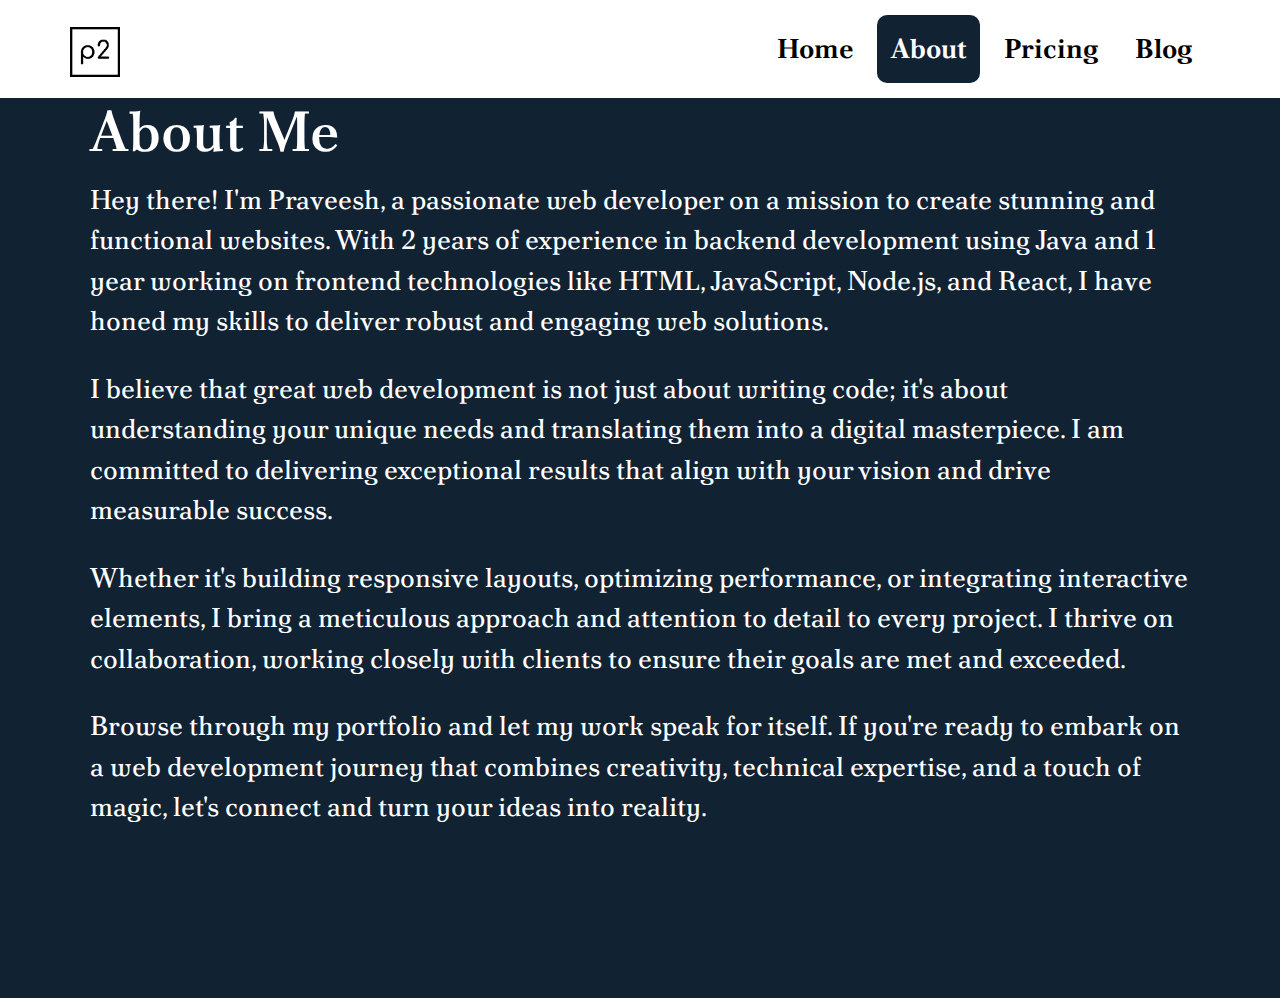
<file: about.html>
<!DOCTYPE html>
<html lang="en">

<head>
    <meta charset="UTF-8">
    <meta http-equiv="X-UA-Compatible" content="IE=edge">
    <meta name="viewport" content="width=device-width, initial-scale=1.0">
    <link rel="stylesheet" href="https://cdn.jsdelivr.net/npm/bootstrap@5.2.3/dist/css/bootstrap.min.css">
    <link rel="stylesheet" href="./style/style.css">
    <title>Praveesh | About</title>
    <link rel="icon" type="image/x-icon" href="./images/logo/logo-crop.png">
</head>

<body>
    <!-- navbar section of the page starts here -->
    <section id="navbar-section">
        <nav class="navbar navbar-expand-lg">
            <div class="container px-0">
                <a class="navbar-brand" href="./index.html">
                    <img src="./images/logo/logo-crop.png" alt="Bootstrap" width="100%" height="50">
                </a>
                <button class="navbar-toggler" type="button" data-bs-toggle="collapse" data-bs-target="#navbarNav"
                    aria-controls="navbarNav" aria-expanded="false" aria-label="Toggle navigation">
                    <span class="navbar-toggler-icon"></span>
                </button>
                <div class="collapse navbar-collapse justify-content-end" id="navbarNav">
                    <ul class="navbar-nav">
                        <li class="nav-item">
                            <a class="nav-link" href="./index.html">Home</a>
                        </li>
                        <li class="nav-item">
                            <a class="nav-link active" aria-current="page" href="./about.html">About</a>
                        </li>
                        <li class="nav-item">
                            <a class="nav-link" href="#">Pricing</a>
                        </li>
                        <li class="nav-item">
                            <a class="nav-link" href="./blog.html">Blog</a>
                        </li>
                    </ul>
                </div>
            </div>
        </nav>
    </section>

    <section id="about-section">
        <div class="container">
            <div class="row">
                <div class="col-md-12">
                    <h1>About Me</h1>
                    <p>Hey there! I'm Praveesh, a passionate web developer on a mission to create stunning and
                        functional websites. With 2
                        years of experience in backend development using Java and 1 year working on frontend
                        technologies like HTML, JavaScript,
                        Node.js, and React, I have honed my skills to deliver robust and engaging web solutions.</p>

                    <p>I believe that great web development is not just about writing code; it's about understanding
                        your unique needs and
                        translating them into a digital masterpiece. I am committed to delivering exceptional results
                        that align with your
                        vision and drive measurable success.</p>

                    <p>Whether it's building responsive layouts, optimizing performance, or integrating interactive
                        elements, I bring a
                        meticulous approach and attention to detail to every project. I thrive on collaboration, working
                        closely with clients to
                        ensure their goals are met and exceeded.</p>

                    <p>Browse through my portfolio and let my work speak for itself. If you're ready to embark on a web
                        development journey
                        that combines creativity, technical expertise, and a touch of magic, let's connect and turn your
                        ideas into reality.</p>
                </div>
            </div>
        </div>
    </section>
    <script src="https://cdn.jsdelivr.net/npm/bootstrap@5.2.3/dist/js/bootstrap.bundle.min.js"></script>
    <script src="./js/index.js" type="script"></script>
</body>
</file>
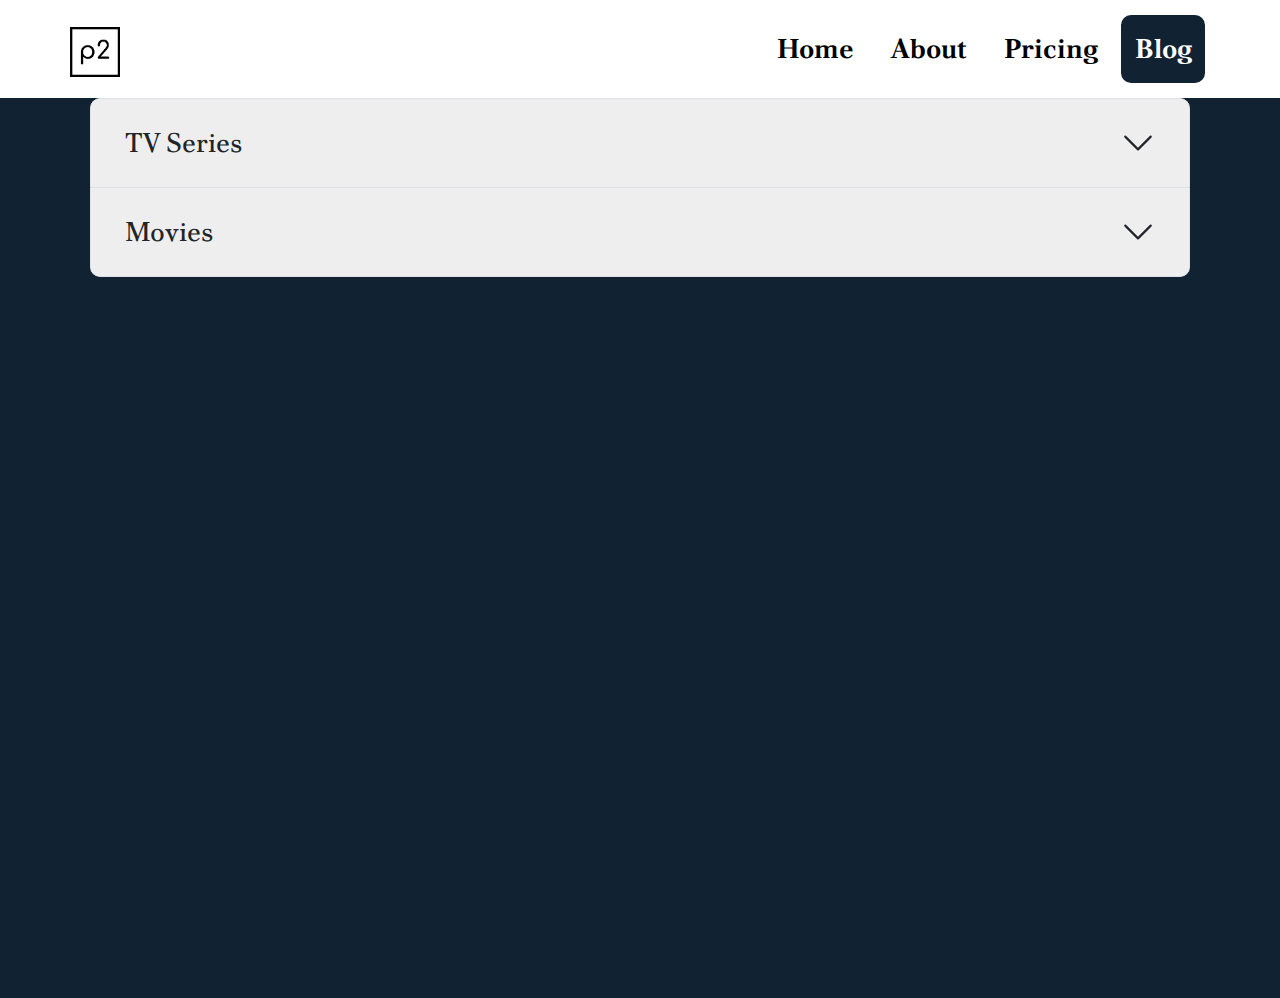
<file: blog.html>
<!DOCTYPE html>
<html lang="en">

<head>
    <meta charset="UTF-8">
    <meta http-equiv="X-UA-Compatible" content="IE=edge">
    <meta name="viewport" content="width=device-width, initial-scale=1.0">
    <link rel="stylesheet" href="https://cdn.jsdelivr.net/npm/bootstrap@5.2.3/dist/css/bootstrap.min.css">
    <link rel="stylesheet" href="./style/style.css">
    <title>Praveesh | Blog</title>
    <link rel="icon" type="image/x-icon" href="./images/logo/logo-crop.png">
</head>

<body>
    <!-- navbar section of the page starts here -->
    <section id="navbar-section">
        <nav class="navbar navbar-expand-lg">
            <div class="container px-0">
                <a class="navbar-brand" href="./index.html">
                    <img src="./images/logo/logo-crop.png" alt="Bootstrap" width="100%" height="50">
                </a>
                <button class="navbar-toggler" type="button" data-bs-toggle="collapse" data-bs-target="#navbarNav"
                    aria-controls="navbarNav" aria-expanded="false" aria-label="Toggle navigation">
                    <span class="navbar-toggler-icon"></span>
                </button>
                <div class="collapse navbar-collapse justify-content-end" id="navbarNav">
                    <ul class="navbar-nav">
                        <li class="nav-item">
                            <a class="nav-link" href="./index.html">Home</a>
                        </li>
                        <li class="nav-item">
                            <a class="nav-link" href="./about.html">About</a>
                        </li>
                        <li class="nav-item">
                            <a class="nav-link" href="#">Pricing</a>
                        </li>
                        <li class="nav-item">
                            <a class="nav-link active" aria-current="page" href="./blog.html">Blog</a>
                        </li>
                    </ul>
                </div>
            </div>
        </nav>
    </section>

    <section id="list-TV-Movie">
        <div class="container">
            <div class="row">
                <div class="accordion col-md-12" id="accordionExample">
                    <div class="accordion-item">
                        <h2 class="accordion-header" id="headingOne">
                            <button class="accordion-button collapsed" type="button" data-bs-toggle="collapse"
                                data-bs-target="#collapseOne" aria-expanded="false" aria-controls="collapseOne">
                                TV Series
                            </button>
                        </h2>
                        <div id="collapseOne" class="accordion-collapse collapse" aria-labelledby="headingOne"
                            data-bs-parent="#accordionExample">
                            <div class="accordion-body">
                                <div id="hello"></div>
                            </div>
                        </div>
                    </div>
                    <div class="accordion-item">
                        <h2 class="accordion-header" id="headingTwo">
                            <button class="accordion-button collapsed" type="button" data-bs-toggle="collapse"
                                data-bs-target="#collapseTwo" aria-expanded="false" aria-controls="collapseTwo">
                                Movies
                            </button>
                        </h2>
                        <div id="collapseTwo" class="accordion-collapse collapse" aria-labelledby="headingTwo"
                            data-bs-parent="#accordionExample">
                            <div class="accordion-body">
                                <strong>This is the third item's accordion body.</strong> It is hidden by default, until
                                the collapse
                                plugin adds the appropriate classes that we use to style each element. These classes
                                control the overall
                                appearance, as well as the showing and hiding via CSS transitions. You can modify any of
                                this with
                                custom CSS or overriding our default variables. It's also worth noting that just about
                                any HTML can go
                                within the <code>.accordion-body</code>, though the transition does limit overflow.
                            </div>
                        </div>
                    </div>
                </div>

            </div>
        </div>
    </section>

    <script src="https://cdn.jsdelivr.net/npm/bootstrap@5.2.3/dist/js/bootstrap.bundle.min.js"></script>
    <script src="./js/index1.js"></script>
</body>

</html>
</file>
<file: style/style.css>
@import url('https://fonts.googleapis.com/css2?family=Poltawski+Nowy:ital,wght@0,400;0,500;0,600;0,700;1,400;1,500;1,600;1,700&display=swap');

* {

    font-family: 'Poltawski Nowy', serif;
    font-size: 3vh;
}

/* Hide scrollbar for Chrome, Safari and Opera */
body::-webkit-scrollbar {
    display: none;
}

h1 {
    font-size: calc(1.375rem + 1.5vw) !important;
}

h1 span {
    font-size: calc(1.375rem + 1.5vw) !important;
    color: yellow;
}

/* Hide scrollbar for IE, Edge and Firefox */
body {
    -ms-overflow-style: none;
    /* IE and Edge */
    scrollbar-width: none;
    /* Firefox */
}

/* Navbar section*/
#navbar-section {
    background-color: #ffffff;
}

.navbar-nav .nav-link {
    /* background-color: #ffffff; */
    margin-left: 5px;
    margin-right: 5px;
    border-radius: 10px;
    font-weight: bold;
    transition: 0.3s;
    color: black;
}

.navbar-toggler:focus {
    text-decoration: none;
    outline: 0;
    /* box-shadow: 0 0 0 var(--bs-navbar-toggler-focus-width); */
    box-shadow: none;
}

.navbar-nav .nav-link.active {
    background-color: #123;
    color: rgb(255, 255, 255);
    /* box-shadow: 0 0 10px 5px #123; */

}

.nav-link:hover {
    background-color: #123;
    color: yellow;
    box-shadow: 0 0 10px 5px #123;
}

.nav-link.active:hover {
    background-color: #123;
    color: yellow;
    box-shadow: 0 0 10px 5px #123;
}

/* Navbar section ends*/
/* main content section */
#main-content-section {
    background-color: #123;
    color: #ffffff;
}

#bio {
    padding-top: 120px;
}

/* main content section ends */
/* Portfolio section  */
#portfolio-section {
    background-color: white;
}

.card-main {
    position: relative ;
    text-align: center ;
}

.card-main img {
    width: 100%;
    height: 100%;
    object-fit: contain;
    transition: 0.5s;
}

.card-body {
    width: 100%;
    position: absolute;
    /* background-color: red; */
    color: #ffffff;
    top: 95%;
    left: 50%;
    transform: translate(-50%, -50%);
    transition: 0.5s;
    padding: 0;

}

.card-body .card-title {
    margin-bottom: 0;
}

.card-main:hover .card-body {
    top: 50%;
    left: 50%;
    transform: translate(-50%, -50%);
    /* background-color: #123; */
    color: yellow;
}

.card-main:hover img {
    /* filter: brightness(0.5); */
    filter: blur(3px);
    box-shadow: 0 0 20px 5px yellow;
}

/* Portfolio section ends */
/* Form Section */
#form-section {
    background-color: #123;
}

#form-main #form-img {
    border-radius: 10px 0% 0% 10px;
}

#img-one,
#img-two {
    width: 100%;
    height: 100%;
    object-fit: cover;
}

#form-img {
    position: relative;
    transition: 1s;
    overflow: hidden;
}

#img-two {
    position: absolute;
    top: 100%;
    left: 0;
    transition: 1.5s;
}

#form-img:hover #img-two {
    visibility: visible;
    top: 0;
}

.act-form {
    color: #fff;
    background: url("../images/S/e5109b79-c4c9-4721-a20f-12443c06174a.jpg");
    background-size: cover;
    background-position: center;
    background-repeat: no-repeat;
    height: 100%;
    border-radius: 0% 10px 10px 0%;
    width: 100%;
    height: 100%;
    object-fit: cover;
}

.act-form h2,
.act-form p {
    background: -webkit-linear-gradient(left, rgb(255, 255, 255), yellow);
    -webkit-background-clip: text;
    -webkit-text-fill-color: transparent;
}

.form-control,
.form-select {
    border-style: solid;
    border-top: none;
    border-left: none;
    border-right: none;
    /* border-bottom: none; */
    border-radius: 0%;
    /* border-color: coral; */
    border-color: yellow;
    color: #fff;
    background-color: transparent;
}

.form-select:focus,
.form-control:focus {
    background-color: transparent;
    color: rgb(255, 255, 255);
    border-color: transparent !important;
    outline: 0;
    box-shadow: none;
}

.form-select option {
    background-color: transparent;
    color: rgb(0, 0, 0);
}

.input-field label {
    color: rgb(255, 255, 255);
}

.input-field:focus label {
    color: #ffffff !important;
}

.main-from-btn {
    padding-top: 15px;
}

#form-content .btn {
    background-color: rgb(255, 255, 255);
    color: rgb(0, 0, 0);
    transition: 0.3s;
    border: none;
}

#form-content .btn:hover {
    background-color: rgb(0, 0, 0);
    color: rgb(255, 255, 255);
    /* box-shadow: 0 0 10px 5px yellow; */
}

/* Reviews Section */
#reviews-section {
    background-color: white;
}

.review-container {
    white-space: nowrap;
    overflow: hidden;
    /* height: 30%; */
}

.review-container .logo {
    display: inline-block;
}

.review {
    color: #fff;
    margin-left: 60px;
    white-space: normal;
    background-color: #123;
    border: black 5px;
    width: 600px;
    min-height: 300px;
    border-radius: 15px;
}

.review-slide {
    position: relative;
    margin: 50px;

}

.stars,
.review-title,
.main-review,
.review-img,
.user_info {
    position: absolute;
}

.review-img {
    border-radius: 50%;
    width: 90px;
    height: 90px;
    object-fit: cover;
    top: -45px;
    left: -95px;
}

.user_info p {
    margin-top: 3px;
}

.r_name {
    font-size: xx-large;
}

.r_occupation {
    font-size: small;
    margin-left: 5px;
}

.review-title {
    margin-top: 60px;
}

.review-title h3 {
    font-size: larger;
}

.main-review {
    margin-top: 130px;
}

.main-review p {
    font-size: medium;
}

.stars {
    top: 25px;
    right: -30px;
}

.logos {
    overflow: hidden;
    /* padding: 60px 0px; */
    background: white;
    white-space: nowrap;
}

.logos:hover .logos-slide {
    animation-play-state: paused;
}

.logos-slide {
    display: inline-block;
    animation: 10s slide infinite linear;
}

@keyframes slide {
    from {
        transform: translateX(0);
    }

    to {
        transform: translateX(-100%);
    }
}

.review-button {
    float: right;
}

.review-button .btn {
    background-color: #fff;
    color: #000;
    border: none;
    transition: 0.5s;
}

.review-button .btn:hover {
    background-color: #000;
    color: #fff;
    border: none;
}

/* Reviews Section ends*/
/* Contact Section  */
#contact-section {
    background-color: #123;
    color: #ffffff;
}

.social {
    padding: 10px;
    color: rgb(255, 255, 255);
}

.svg-btn {
    padding-top: 5%;
}

.social .svg-icon {
    width: 10%;
    height: auto;
    transition: fill 0.3s;
    transition: 0.3s;
}

.social:hover .svg-icon {
    fill: yellow;
    transform: translateY(-5px);
}

.read-more {
    opacity: 0.5;
    transition: 0.5s;
    color: rgb(255, 255, 255);
}

.read-more:hover {
    opacity: 1;
    color: #fff;
    font-weight: bolder;
}

/* Contact Section  ends*/

/* About Page and Blog*/
#about-section,
#list-TV-Movie {
    background-color: #123;
    min-height: 100vh;
    color: #ffffff;
}

a {
    color: rgb(0, 0, 0);
    background-color: transparent;
    text-decoration: none;
}

a:hover {
    color: rgb(255, 4, 234);
    background-color: transparent;
    text-decoration: none;
}

.accordion-item .accordion-button {
    background-color: rgb(238, 238, 238);
}

/* About Page and Blog ends */

/* Main Revioew Page Starts */
.reviews-filter {
    margin-top: 15px;
}

.reviews-filter .form-select {
    color: #000;
    border: none;
}

/* style for select */
.reviews-filter .form-select option {
    background-color: #123;
}

.reviews-filter .form-select option:hover {
    background-color: rgb(255, 255, 255);
    color: #000;

}

.reviews-main {
    max-height: 100vh;
    /* margin-top: 15px; */
    overflow-y: scroll;
}

.m-review-slide {
    padding: 10px;
}

.m-review {
    margin-top: 15px;
    margin-bottom: 15px;
    position: relative;
    color: #fff;
    white-space: normal;
    background-color: #123;
    width: 100%;
    min-height: 250px;
    border-radius: 15px;
}

.m-stars {
    position: absolute;
    top: 40px;
    right: 10px;
}

.m-review-img {
    border-radius: 15px;
    width: 75px;
    height: 75px;
    object-fit: cover;
}

.m-user_info {
    position: absolute;
    top: 0;
    left: 95px;
    margin-top: 55px;
}

.m-r_name {
    font-size: x-large;
}

.m-r_occupation {
    font-size: x-small;
}

.m-review-title {
    padding-top: 20px;
}

.m-main-review {
    top: 150px;
}

.m-review-title {
    top: 10px;
}

.m-review-title h3 {
    font-size: smaller;
    font-weight: bolder;
}

.m-main-review p {
    font-size: small;
}

.review-date {
    font-size: x-small;
}

.client-site {
    position: absolute;
    bottom: 10px;
    right: 10px;
    background-color: #123;
    padding: 0px 10px 0px 10px;
    border-radius: 10px;
    transition: 0.5s;
}

.client-site a {
    color: rgb(255, 255, 255);
    font-size: small;
    transition: 0.3s;
}

.client-site:hover a {
    color: yellow;
    font-weight: bolder;
}

/* Main Review Page ends */

/* Add Review Page starts */
#add-review-section {
    background-color: #123;
}

.review-act-form {
    color: #fff;
    /* background: url("../images/S/e5109b79-c4c9-4721-a20f-12443c06174a.jpg"); */
    background-color: #123;
    /* background-size: cover;
    background-position: center;
    background-repeat: no-repeat; */
    height: 100%;
    /* border-radius: 0% 10px 10px 0%; */
    width: 100%;
    height: 100%;
    object-fit: cover;
}

/* .review-act-form h2,
.review-act-form p {
    background: -webkit-linear-gradient(left, rgb(255, 255, 255), yellow);
    -webkit-background-clip: text;
    -webkit-text-fill-color: transparent;
} */

.review-act-form .form-control {
    /* width: 50%; */
}

.isProjectQuestion,
.formStarRating {
    /* margin-top: 2%; */
    padding: 1rem .75rem;
    border: 1px solid;
    border-top: none;
    border-left: none;
    border-right: none;
    border-color: yellow;
}

.textNotPublished {
    padding: 1rem .75rem;
    border: 3px solid;
    border-top: none;
    border-left: none;
    border-right: none;
    border-color: yellow;
    text-align: center;
}

.review-form-buttons {
    margin-top: 2%;
}

.isProjectQuestion,
.formStarRating {
    transition: 0.3s;
}

#errorMessage {
    color: yellow;
    margin-bottom: 2%;
    transition: 0.3s;
}

/* Add Review Page ends */


@media (min-width: 992px) {
    /* #form-main .row {
            padding-left: 0px !important;
            padding-right: 0px !important;
            margin-left: 0px !important;
            margin-right: 0px !important;
        } */
}

@media (max-width: 991px) {
    .navbar-nav .nav-link {
        /* background-color: #ffffff; */
        margin-left: 0;
        margin-right: 0;
        border-radius: 50px;
        text-align: center;
    }
}

@media (min-width: 768px) and (max-width: 991px) {
    #portfolio-section .row {
        padding-left: 0px !important;
        padding-right: 0px !important;
    }

    #form-main .row {
        padding-left: 0px !important;
        padding-right: 0px !important;
        margin-left: 0px !important;
        margin-right: 0px !important;
    }

    .social {
        padding: 8px;
        color: rgb(255, 255, 255);
    }
}

@media (max-width: 767px) {
    h1 {
        font-size: larger;
    }

    h2 {
        font-size: larger;
    }

    p {
        font-size: medium;
    }

    p a {
        font-size: medium;
    }

    h1 span {
        font-size: larger;
    }

    /* navbar and main-content section */
    #navbar-section#div,
    #main-content-section#div {
        padding: 0px 10px 0px 10px;
    }

    #bio {
        padding-top: 10px;
    }

    /* portfolio-section */
    #portfolio-section .row {
        padding-left: 0px !important;
        padding-right: 0px !important;
    }

    #form-main .row {
        padding-left: 0px !important;
        padding-right: 0px !important;
        margin-left: 0px !important;
        margin-right: 0px !important;
    }

    /* exp */
    #img-one,
    #img-two {
        display: none;
    }

    .act-form {
        border-radius: 10px 10px 10px 10px;
    }

    /* exp end */

    .social {
        padding: 10px;
        color: rgb(255, 255, 255);
    }

    .social .svg-icon {
        width: 7%;
        height: auto;
        transition: fill 0.3s;
        transition: 0.3s;
    }

    #copyrightPart {
        margin-top: 10px;
    }
}


@media (max-width: 576px) {
    .m-stars {
        position: absolute;
        top: 20px;
        right: 10px;
    }

    /* .m-user_info {
        position: static;
        margin-top: 0;
        margin-bottom: 0;
    }

    .m-user_info p {
        margin-top: 0;
        margin-bottom: 0;
    } */
}

/* #portfolio-section .row div:nth-last-child(even) {
        margin-left: 40% !important;
    }
        #portfolio-section .row div a {
            overflow: hidden;
    
        }

    #portfolio-section .row div:nth-last-child(odd) {
        margin-right: 40% !important;
    } */

/* #portfolio-section .row{
            margin-left: 0%;
            margin-right: 50%;

        } */
</file>
